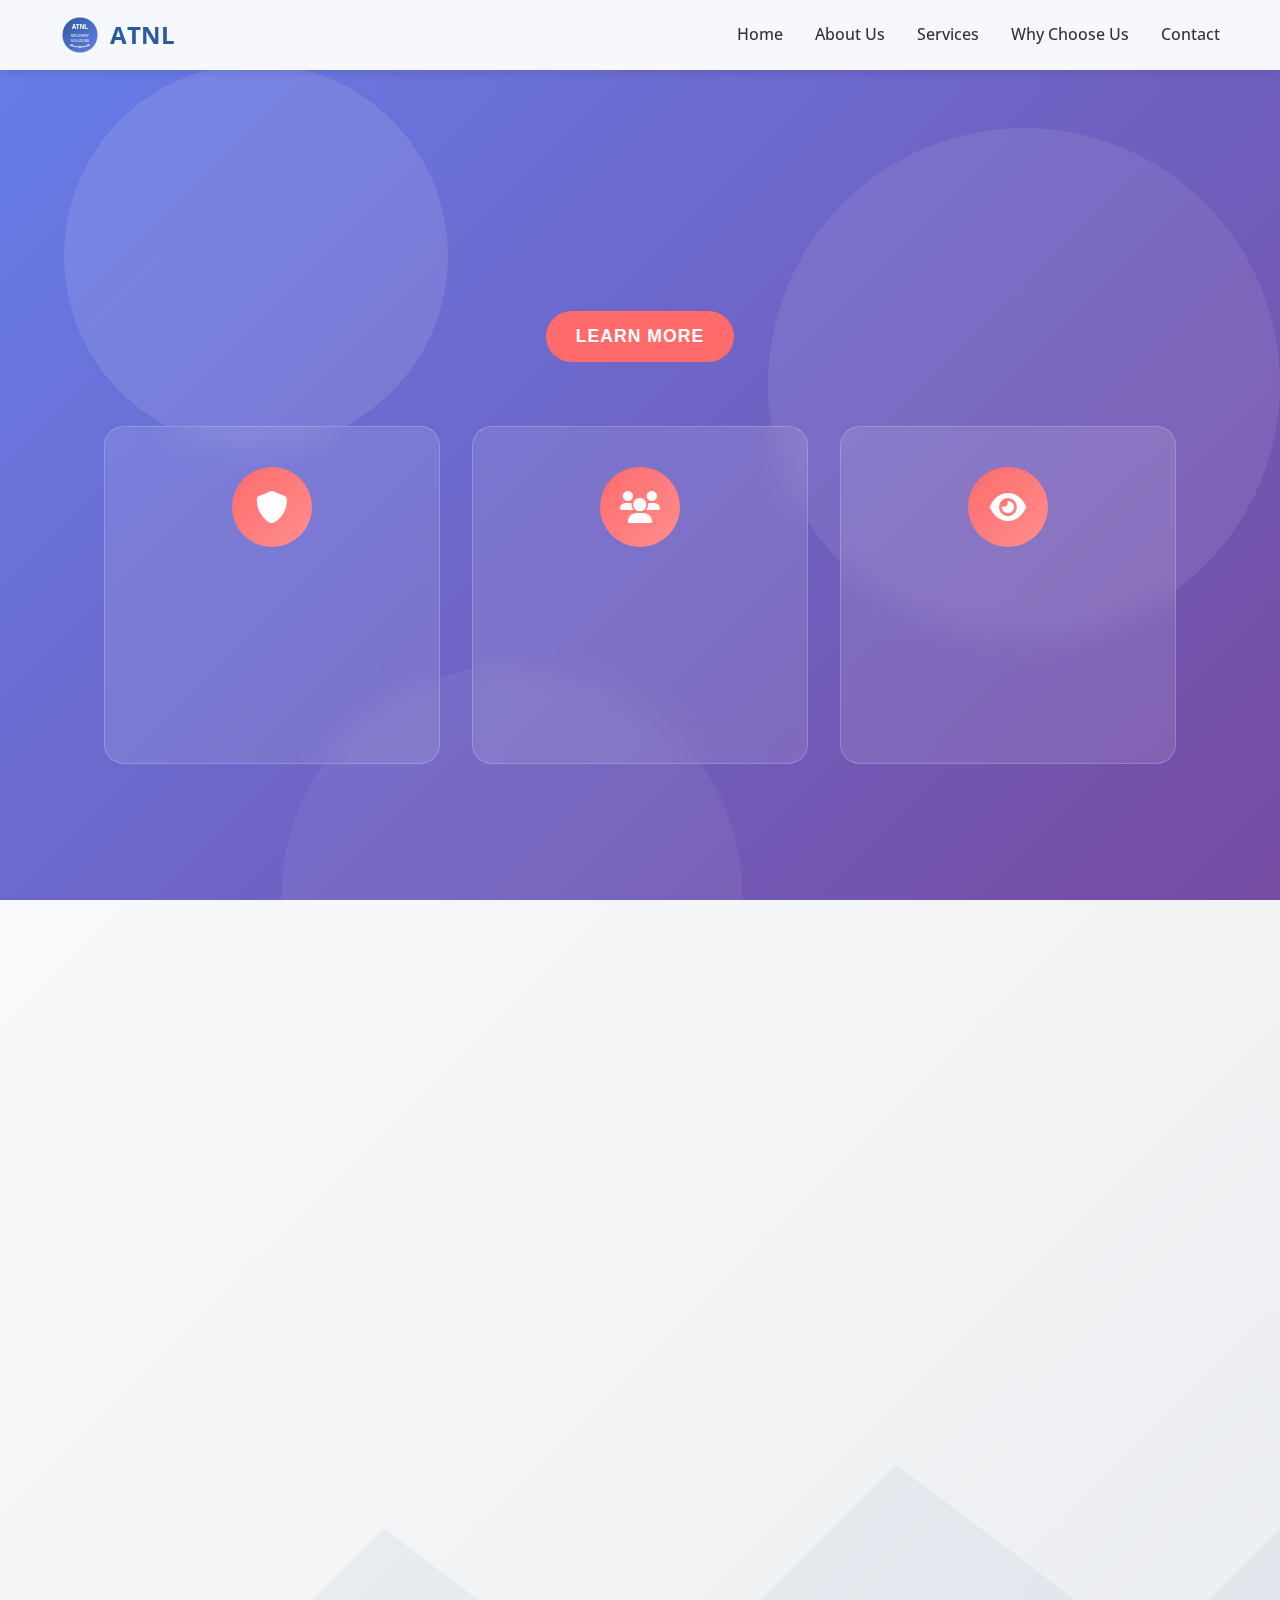
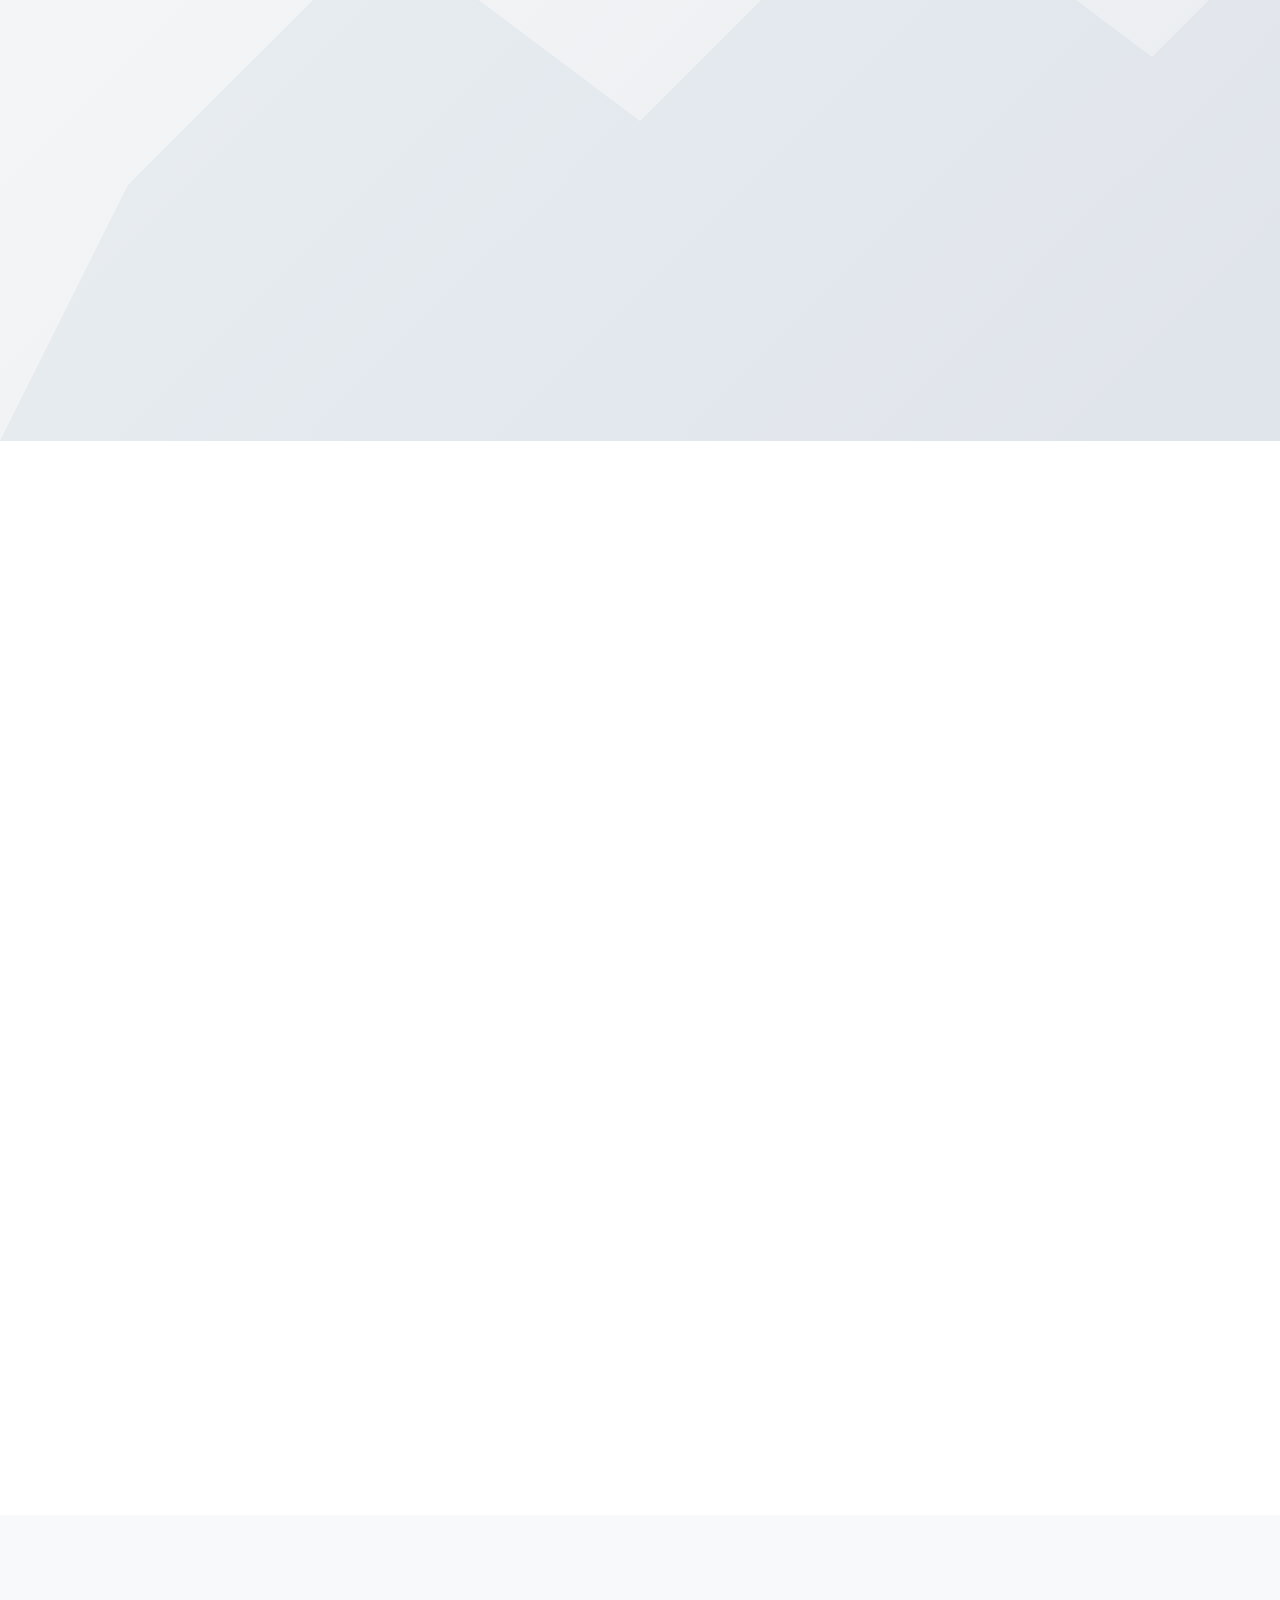
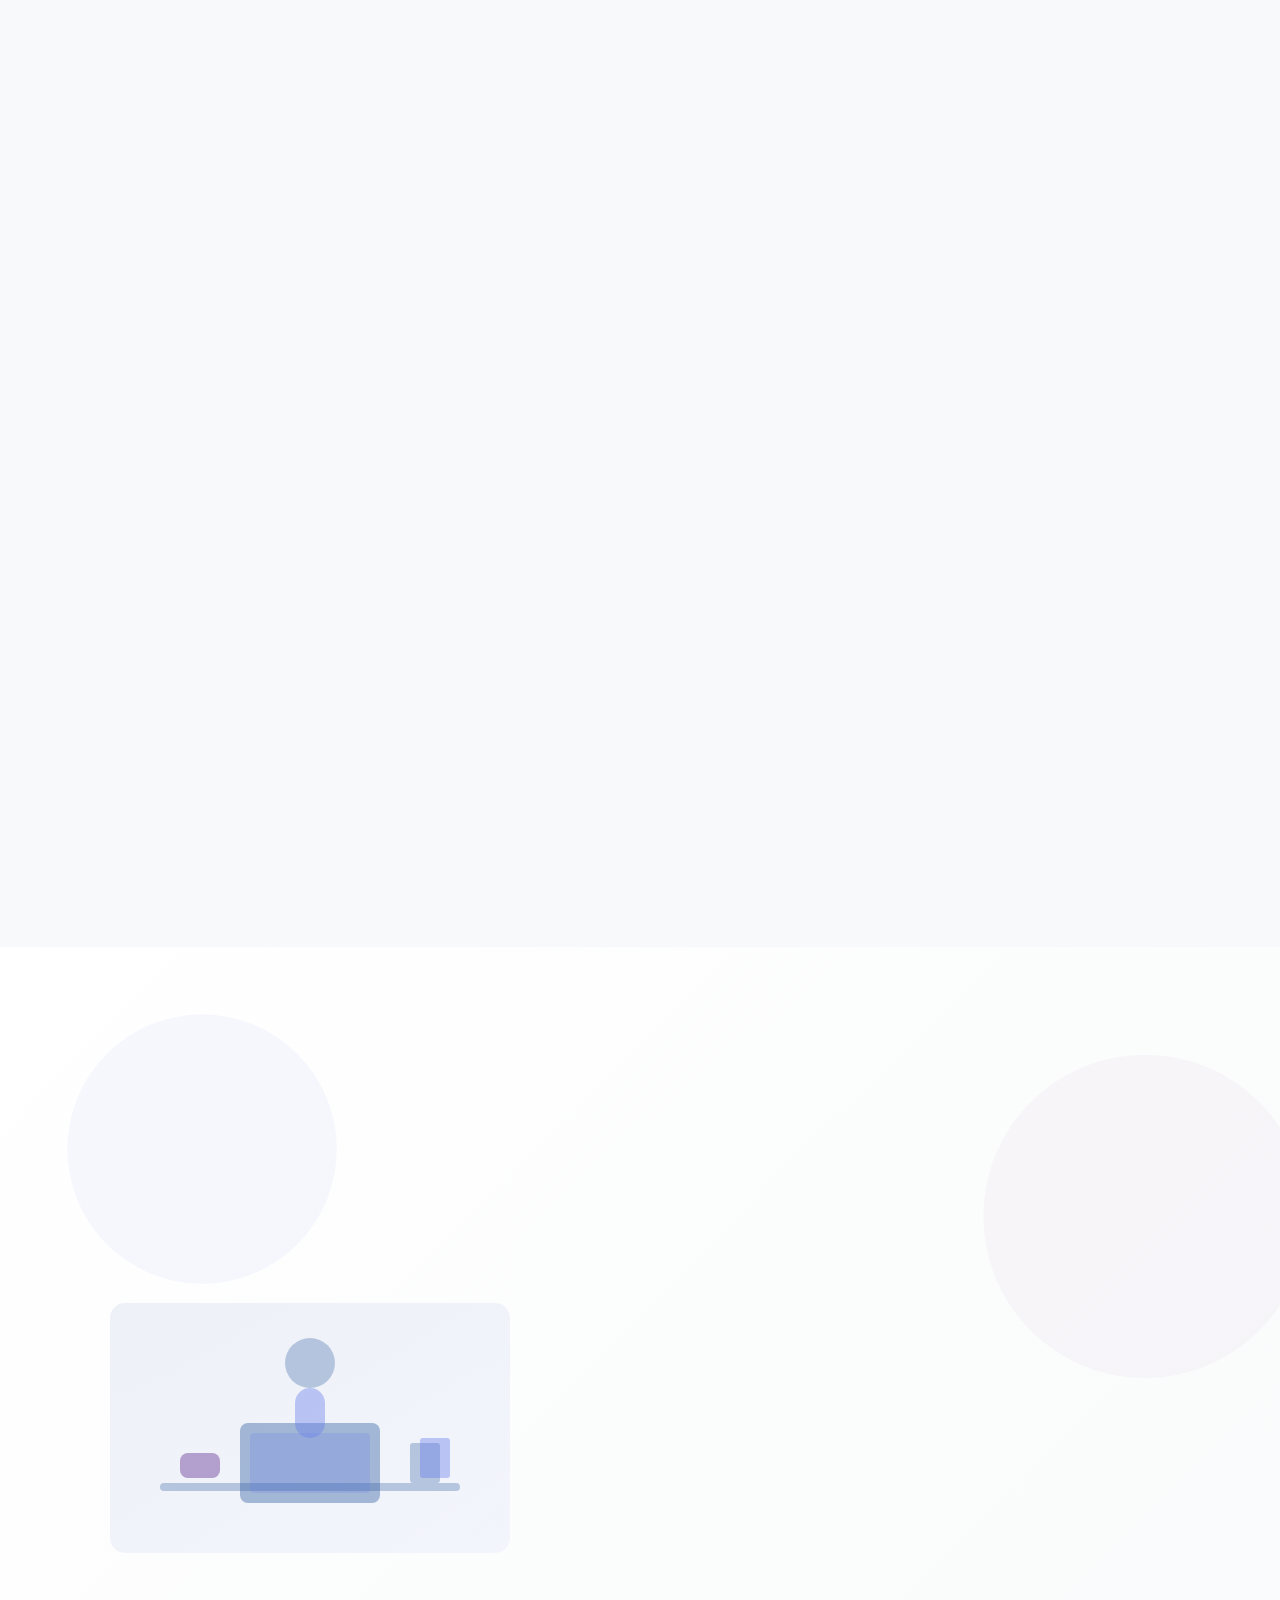
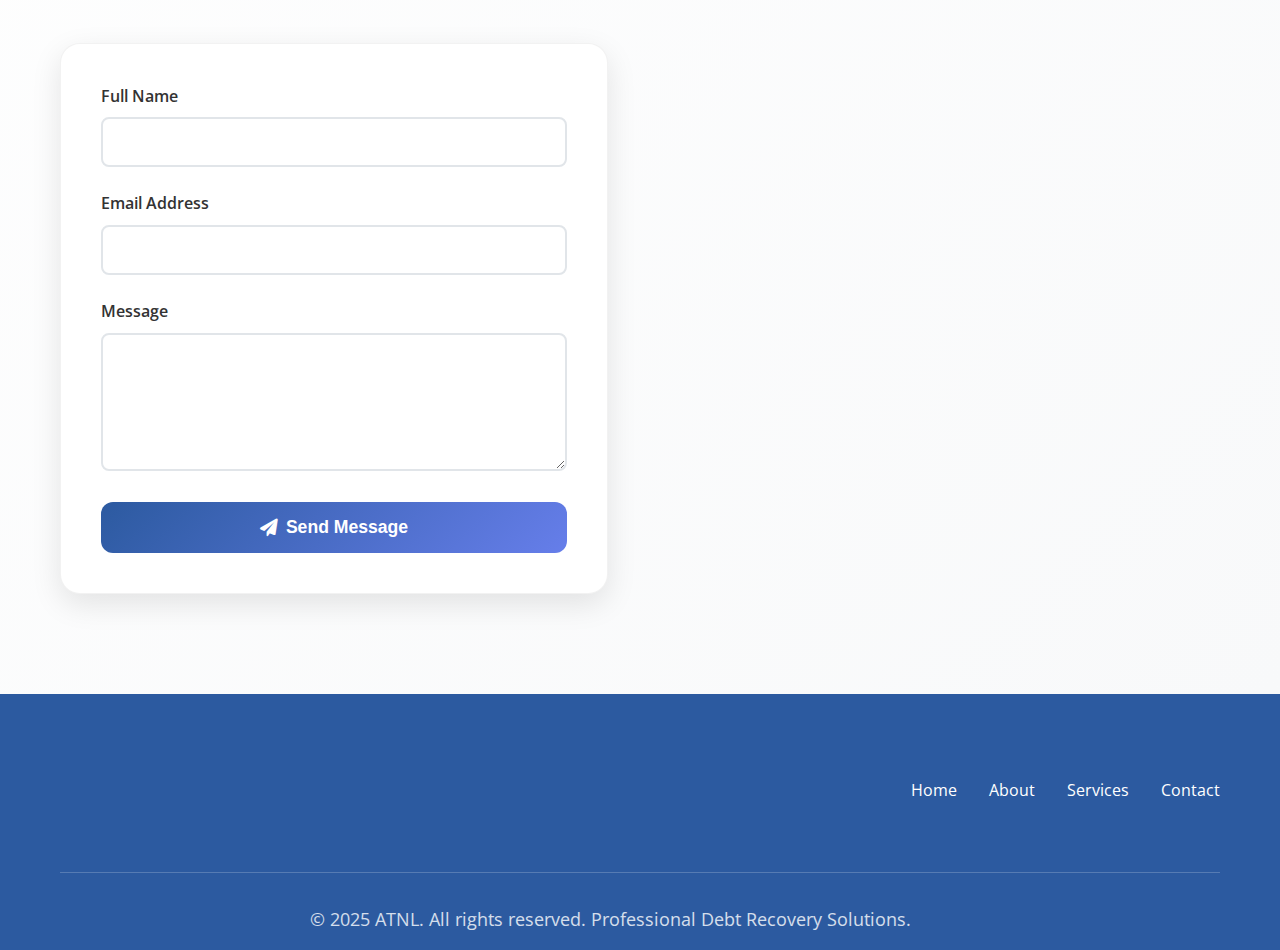
<file: index.html>
<!DOCTYPE html>
<html lang="en">
<head>
    <meta charset="UTF-8">
    <meta name="viewport" content="width=device-width, initial-scale=1.0">
    <title>ATNL - End-to-End Recovery Solutions for Secured & Unsecured Loans</title>
    <meta name="description" content="ATNL provides professional debt recovery and collection operations for secured and unsecured loans with structured recovery solutions.">
    
    <!-- Google Fonts -->
    <link href="https://fonts.googleapis.com/css2?family=Open+Sans:wght@300;400;600;700&display=swap" rel="stylesheet">
    
    <!-- Font Awesome for Icons -->
    <link rel="stylesheet" href="https://cdnjs.cloudflare.com/ajax/libs/font-awesome/6.0.0/css/all.min.css">
    
    <!-- Custom CSS -->
    <link rel="stylesheet" href="style.css">
</head>
<body>
    <!-- Navigation -->
    <nav class="navbar" id="navbar">
        <div class="nav-container">
            <div class="nav-logo">
                <img src="assets/logo.svg" alt="ATNL Logo">
                <span>ATNL</span>
            </div>
            <ul class="nav-menu" id="nav-menu">
                <li class="nav-item">
                    <a href="#home" class="nav-link">Home</a>
                </li>
                <li class="nav-item">
                    <a href="#about" class="nav-link">About Us</a>
                </li>
                <li class="nav-item">
                    <a href="#services" class="nav-link">Services</a>
                </li>
                <li class="nav-item">
                    <a href="#why-choose-us" class="nav-link">Why Choose Us</a>
                </li>
                <li class="nav-item">
                    <a href="#contact" class="nav-link">Contact</a>
                </li>
            </ul>
            <div class="hamburger" id="hamburger">
                <span class="bar"></span>
                <span class="bar"></span>
                <span class="bar"></span>
            </div>
        </div>
    </nav>

    <!-- Home Section -->
    <section id="home" class="hero">
        <div class="hero-container">
            <div class="hero-content">
                <h1 class="hero-title">ATNL Management Consultants Private Limited</h1>
                <p class="hero-subtitle">End-to-End Recovery Solutions for Secured & Unsecured Loans</p>
                <button class="cta-button" onclick="scrollToSection('about')">Learn More</button>
            </div>
            <div class="hero-features">
                <div class="feature-card">
                    <div class="feature-icon">
                        <i class="fas fa-shield-alt"></i>
                    </div>
                    <h3>Structured Recovery</h3>
                    <p>Comprehensive recovery solutions for secured and unsecured loans</p>
                </div>
                <div class="feature-card">
                    <div class="feature-icon">
                        <i class="fas fa-users"></i>
                    </div>
                    <h3>Professional Team</h3>
                    <p>Field officers, tele-callers, and multi-tier staff operations</p>
                </div>
                <div class="feature-card">
                    <div class="feature-icon">
                        <i class="fas fa-eye"></i>
                    </div>
                    <h3>Real-time Monitoring</h3>
                    <p>IDC & CCTV-monitored operations for complete compliance</p>
                </div>
            </div>
        </div>
    </section>

    <!-- About Us Section -->
    <section id="about" class="about">
        <div class="container">
            <div class="section-header">
                <h2>ATNL | Total Debt Recovery Management Services</h2>
                <p>Professional debt recovery solutions with transparent and result-driven approaches</p>
            </div>
            <div class="about-content">
                <div class="about-text">
                    <div class="about-image">
                        <svg viewBox="0 0 400 300" class="about-illustration">
                            <defs>
                                <linearGradient id="aboutGradient" x1="0%" y1="0%" x2="100%" y2="100%">
                                    <stop offset="0%" style="stop-color:#667eea;stop-opacity:1" />
                                    <stop offset="100%" style="stop-color:#764ba2;stop-opacity:1" />
                                </linearGradient>
                            </defs>
                            <!-- Modern geometric illustration -->
                            <rect x="50" y="80" width="300" height="140" rx="20" fill="url(#aboutGradient)" opacity="0.1"/>
                            <circle cx="120" cy="120" r="30" fill="#2c5aa0" opacity="0.3"/>
                            <circle cx="200" cy="160" r="25" fill="#667eea" opacity="0.4"/>
                            <circle cx="280" cy="120" r="35" fill="#764ba2" opacity="0.3"/>
                            <path d="M80 180 Q200 140 320 180" stroke="#2c5aa0" stroke-width="3" fill="none" opacity="0.6"/>
                        </svg>
                    </div>
                    <h3>Our Expertise</h3>
                    <p>ATNL specializes in comprehensive debt recovery and collection operations, providing end-to-end solutions for financial institutions. Our structured approach ensures maximum recovery rates while maintaining the highest standards of professionalism and compliance.</p>
                    
                    <h4>Loan Types We Handle:</h4>
                    <ul class="loan-types">
                        <li><i class="fas fa-credit-card"></i> Credit Card Debts</li>
                        <li><i class="fas fa-user"></i> Personal Loans</li>
                        <li><i class="fas fa-home"></i> Home Loans</li>
                        <li><i class="fas fa-car"></i> Vehicle Loans</li>
                    </ul>
                </div>
                <div class="about-stats">
                    <div class="stat-item">
                        <div class="stat-icon">
                            <i class="fas fa-check-circle"></i>
                        </div>
                        <h3>100%</h3>
                        <p>Compliance Rate</p>
                    </div>
                    <div class="stat-item">
                        <div class="stat-icon">
                            <i class="fas fa-clock"></i>
                        </div>
                        <h3>24/7</h3>
                        <p>Monitoring</p>
                    </div>
                    <div class="stat-item">
                        <div class="stat-icon">
                            <i class="fas fa-layer-group"></i>
                        </div>
                        <h3>Multi-Tier</h3>
                        <p>Operations</p>
                    </div>
                </div>
            </div>
        </div>
    </section>

    <!-- Services Section -->
    <section id="services" class="services">
        <div class="container">
            <div class="section-header">
                <h2>Our Services</h2>
                <p>Comprehensive recovery solutions tailored to different loan types and risk profiles</p>
            </div>
            <div class="services-grid">
                <div class="service-category">
                    <div class="service-header">
                        <i class="fas fa-lock"></i>
                        <h3>Secured Loans</h3>
                    </div>
                    <div class="service-content">
                        <div class="service-item">
                            <h4>Home Loans</h4>
                            <p>Specialized recovery strategies for mortgage and home loan defaults with legal compliance and customer-centric approaches.</p>
                            <ul>
                                <li>Property assessment and valuation</li>
                                <li>Legal documentation support</li>
                                <li>Settlement negotiations</li>
                            </ul>
                        </div>
                        <div class="service-item">
                            <h4>Vehicle Loans</h4>
                            <p>Efficient vehicle recovery and repossession services with transparent processes and proper documentation.</p>
                            <ul>
                                <li>Vehicle tracking and recovery</li>
                                <li>Asset valuation services</li>
                                <li>Auction management</li>
                            </ul>
                        </div>
                    </div>
                </div>

                <div class="service-category">
                    <div class="service-header">
                        <i class="fas fa-unlock"></i>
                        <h3>Unsecured Loans</h3>
                    </div>
                    <div class="service-content">
                        <div class="service-item">
                            <h4>Credit Cards</h4>
                            <p>Professional credit card debt recovery with structured payment plans and customer rehabilitation programs.</p>
                            <ul>
                                <li>Payment plan restructuring</li>
                                <li>Credit counseling support</li>
                                <li>Legal notice management</li>
                            </ul>
                        </div>
                        <div class="service-item">
                            <h4>Personal Loans</h4>
                            <p>Tailored recovery approaches for personal loan defaults with emphasis on mutual benefit and sustainable solutions.</p>
                            <ul>
                                <li>Financial assessment</li>
                                <li>Customized repayment options</li>
                                <li>Skip tracing services</li>
                            </ul>
                        </div>
                    </div>
                </div>
            </div>
        </div>
    </section>

    <!-- Why Choose Us Section -->
    <section id="why-choose-us" class="why-choose-us">
        <div class="container">
            <div class="section-header">
                <h2>Why Choose ATNL</h2>
                <p>Your trusted partner in professional debt recovery operations</p>
            </div>
            <div class="benefits-grid">
                <div class="benefit-item">
                    <i class="fas fa-sitemap"></i>
                    <h3>Structured Team</h3>
                    <p>Well-organized team structure with clear accountability and defined roles for maximum efficiency and professional service delivery.</p>
                </div>
                <div class="benefit-item">
                    <i class="fas fa-handshake"></i>
                    <h3>Trusted by Financial Institutions</h3>
                    <p>Proven track record with major financial institutions, banks, and NBFCs across various loan categories and risk profiles.</p>
                </div>
                <div class="benefit-item">
                    <i class="fas fa-chart-line"></i>
                    <h3>Transparent Recovery Model</h3>
                    <p>Result-driven approach with complete transparency in operations, reporting, and recovery metrics for measurable outcomes.</p>
                </div>
                <div class="benefit-item">
                    <i class="fas fa-gavel"></i>
                    <h3>Legal Compliance</h3>
                    <p>Strict adherence to all regulatory requirements and industry best practices ensuring ethical and legal recovery processes.</p>
                </div>
                <div class="benefit-item">
                    <i class="fas fa-clock"></i>
                    <h3>24/7 Operations</h3>
                    <p>Round-the-clock monitoring and operations with real-time reporting and immediate response to critical situations.</p>
                </div>
                <div class="benefit-item">
                    <i class="fas fa-target"></i>
                    <h3>Custom Strategies</h3>
                    <p>Tailored recovery strategies based on loan type, risk assessment, and individual debtor profiles for optimal results.</p>
                </div>
            </div>
        </div>
    </section>

    <!-- Contact Section -->
    <section id="contact" class="contact">
        <div class="container">
            <div class="section-header">
                <h2>Contact Us</h2>
                <p>Get in touch with our professional team for your debt recovery needs</p>
            </div>
            <div class="contact-content">
                <div class="contact-form-container">
                    <div class="contact-image">
                        <svg viewBox="0 0 500 400" class="contact-illustration">
                            <defs>
                                <linearGradient id="contactGradient" x1="0%" y1="0%" x2="100%" y2="100%">
                                    <stop offset="0%" style="stop-color:#2c5aa0;stop-opacity:0.8" />
                                    <stop offset="100%" style="stop-color:#667eea;stop-opacity:0.6" />
                                </linearGradient>
                            </defs>
                            <!-- Professional office illustration -->
                            <rect x="50" y="100" width="400" height="250" rx="15" fill="url(#contactGradient)" opacity="0.1"/>
                            <!-- Desk -->
                            <rect x="100" y="280" width="300" height="8" rx="4" fill="#2c5aa0" opacity="0.3"/>
                            <!-- Computer monitor -->
                            <rect x="180" y="220" width="140" height="80" rx="8" fill="#2c5aa0" opacity="0.4"/>
                            <rect x="190" y="230" width="120" height="60" rx="4" fill="#667eea" opacity="0.2"/>
                            <!-- Phone -->
                            <rect x="120" y="250" width="40" height="25" rx="8" fill="#764ba2" opacity="0.5"/>
                            <!-- Documents -->
                            <rect x="350" y="240" width="30" height="40" rx="3" fill="#2c5aa0" opacity="0.3"/>
                            <rect x="360" y="235" width="30" height="40" rx="3" fill="#667eea" opacity="0.4"/>
                            <!-- Professional figures -->
                            <circle cx="250" cy="160" r="25" fill="#2c5aa0" opacity="0.3"/>
                            <rect x="235" y="185" width="30" height="50" rx="15" fill="#667eea" opacity="0.4"/>
                        </svg>
                    </div>
                    <form class="contact-form" id="contactForm" action="https://formspree.io/f/mpwljqnn" method="POST">
                        <div class="form-group">
                            <label for="name">Full Name</label>
                            <input type="text" id="name" name="name" required>
                            <span class="error-message" id="nameError"></span>
                        </div>
                        <div class="form-group">
                            <label for="email">Email Address</label>
                            <input type="email" id="email" name="email" required>
                            <span class="error-message" id="emailError"></span>
                        </div>
                        <div class="form-group">
                            <label for="message">Message</label>
                            <textarea id="message" name="message" rows="5" required></textarea>
                            <span class="error-message" id="messageError"></span>
                        </div>
                        <!-- Hidden field to specify subject -->
                        <input type="hidden" name="_subject" value="New Contact Form Submission - ATNL Website">
                        <!-- Hidden field for custom redirect -->
                        <input type="hidden" name="_next" value="https://atnl0505.github.io/atnl/index.html#contact?success=true">
                        <!-- Honeypot field for spam protection -->
                        <input type="text" name="_gotcha" style="display:none">
                        <button type="submit" class="submit-button">
                            <i class="fas fa-paper-plane"></i>
                            Send Message
                        </button>
                    </form>
                </div>
                <div class="contact-info">
                    <div class="contact-header">
                        <svg viewBox="0 0 300 200" class="contact-header-icon">
                            <defs>
                                <linearGradient id="headerGradient" x1="0%" y1="0%" x2="100%" y2="100%">
                                    <stop offset="0%" style="stop-color:#2c5aa0;stop-opacity:1" />
                                    <stop offset="100%" style="stop-color:#667eea;stop-opacity:1" />
                                </linearGradient>
                            </defs>
                            <circle cx="150" cy="100" r="80" fill="url(#headerGradient)" opacity="0.1"/>
                            <path d="M100 80 L150 100 L200 80 L200 120 L150 140 L100 120 Z" fill="#2c5aa0" opacity="0.6"/>
                            <circle cx="150" cy="100" r="15" fill="#fff"/>
                        </svg>
                    </div>
                    <h3>Professional Debt Recovery Services</h3>
                    <p>We're here to provide you with comprehensive debt recovery solutions. Reach out to discuss your specific requirements and learn how we can help optimize your recovery operations.</p>
                    <div class="contact-details">
                        <div class="contact-item">
                            <div class="contact-item-icon">
                                <i class="fas fa-envelope"></i>
                            </div>
                            <div class="contact-item-content">
                                <h4>Email Support</h4>
                                <span>support@atnl.com</span>
                            </div>
                        </div>
                        <div class="contact-item">
                            <div class="contact-item-icon">
                                <i class="fas fa-phone"></i>
                            </div>
                            <div class="contact-item-content">
                                <h4>24/7 Professional Helpline</h4>
                                <span>Available Round the Clock</span>
                            </div>
                        </div>
                        <div class="contact-item">
                            <div class="contact-item-icon">
                                <i class="fas fa-map-marker-alt"></i>
                            </div>
                            <div class="contact-item-content">
                                <h4>Pan-India Operations</h4>
                                <span>Nationwide Service Coverage</span>
                            </div>
                        </div>
                    </div>
                </div>
            </div>
        </div>
    </section>

    <!-- Footer -->
    <footer class="footer">
        <div class="container">
            <div class="footer-content">
                <div class="footer-text">
                    <h3>Thank You</h3>
                    <p>ATNL – Trusted Partner in Debt Recovery Operations</p>
                </div>
                <div class="footer-links">
                    <a href="#home">Home</a>
                    <a href="#about">About</a>
                    <a href="#services">Services</a>
                    <a href="#contact">Contact</a>
                </div>
            </div>
            <div class="footer-bottom">
                <p>&copy; 2025 ATNL. All rights reserved. Professional Debt Recovery Solutions.</p>
            </div>
        </div>
    </footer>

    <!-- JavaScript -->
    <script src="scripts.js"></script>
</body>
</html>
</file>
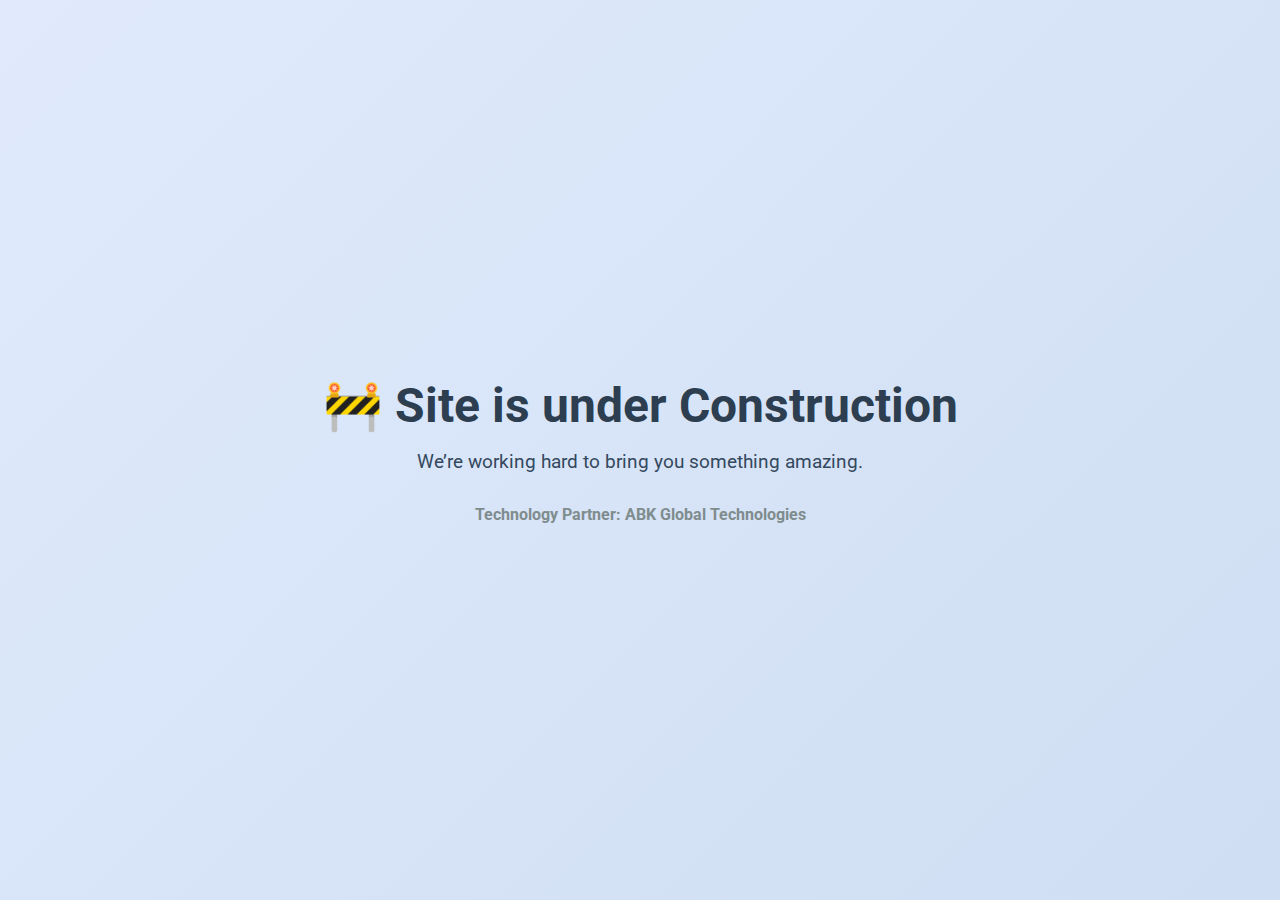
<file: index.html.html>
<!DOCTYPE html>
<html lang="en">
<head>
  <meta charset="UTF-8" />
  <meta name="viewport" content="width=device-width, initial-scale=1.0" />
  <title>Site Under Construction</title>
  <link href="https://fonts.googleapis.com/css2?family=Roboto:wght@400;700&display=swap" rel="stylesheet" />
  <style>
    * {
      margin: 0;
      padding: 0;
      box-sizing: border-box;
    }

    body {
      font-family: 'Roboto', sans-serif;
      height: 100vh;
      background: linear-gradient(135deg, #e0eafc, #cfdef3);
      display: flex;
      align-items: center;
      justify-content: center;
      flex-direction: column;
      text-align: center;
      color: #2c3e50;
    }

    h1 {
      font-size: 3rem;
      margin-bottom: 1rem;
    }

    p {
      font-size: 1.2rem;
      color: #34495e;
    }

    .partner {
      margin-top: 2rem;
      font-weight: bold;
      font-size: 1rem;
      color: #7f8c8d;
    }

    @media (max-width: 600px) {
      h1 {
        font-size: 2rem;
      }

      p, .partner {
        font-size: 1rem;
      }
    }
  </style>
</head>
<body>
  <h1>🚧 Site is under Construction</h1>
  <p>We’re working hard to bring you something amazing.</p>
  <div class="partner">Technology Partner: ABK Global Technologies</div>
</body>
</html>
</file>
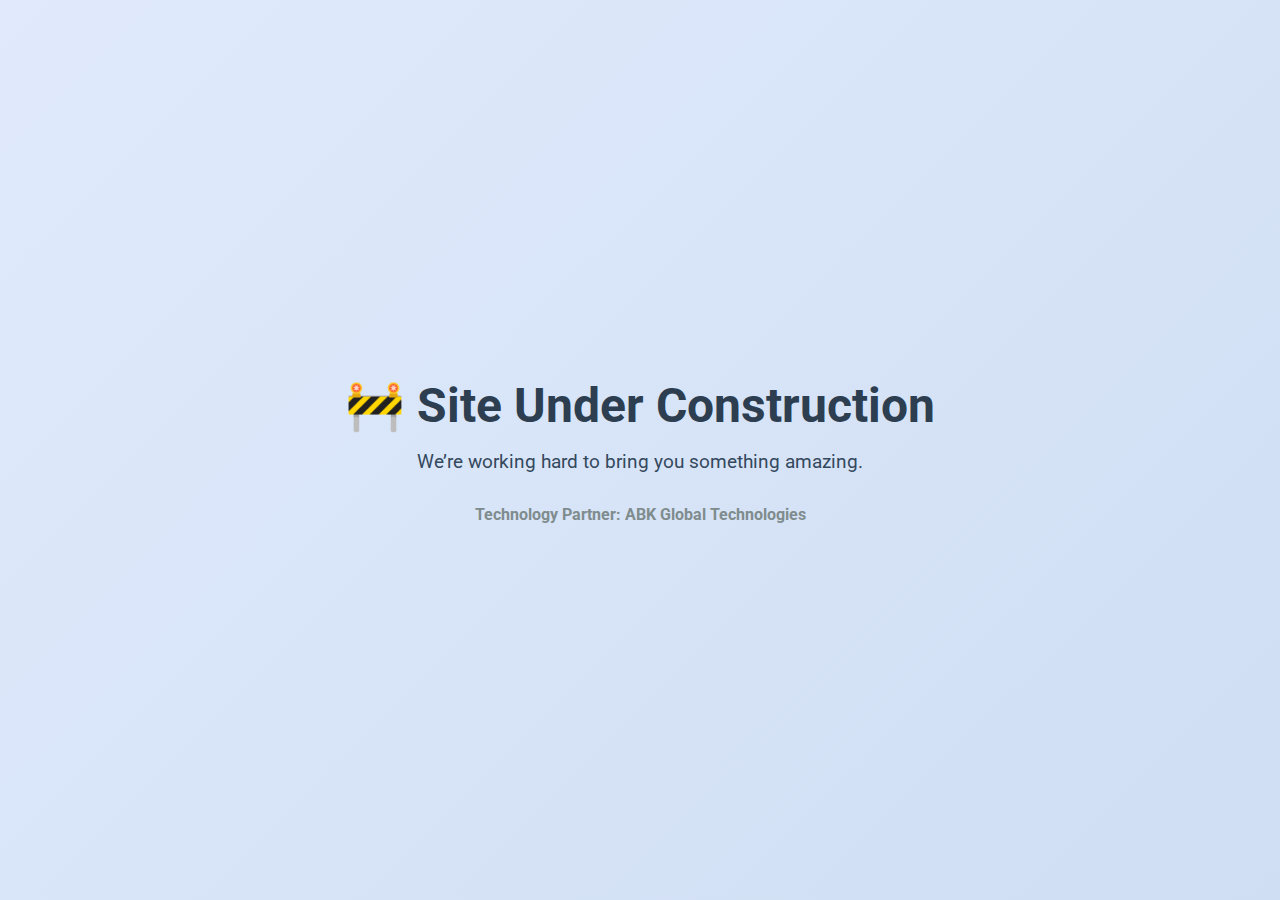
<file: main.html>
<!DOCTYPE html>
<html lang="en">
<head>
  <meta charset="UTF-8" />
  <meta name="viewport" content="width=device-width, initial-scale=1.0" />
  <title>Site Under Construction</title>
  <link href="https://fonts.googleapis.com/css2?family=Roboto:wght@400;700&display=swap" rel="stylesheet" />
  <style>
    * {
      margin: 0;
      padding: 0;
      box-sizing: border-box;
    }

    body {
      font-family: 'Roboto', sans-serif;
      height: 100vh;
      background: linear-gradient(135deg, #e0eafc, #cfdef3);
      display: flex;
      align-items: center;
      justify-content: center;
      flex-direction: column;
      text-align: center;
      color: #2c3e50;
    }

    h1 {
      font-size: 3rem;
      margin-bottom: 1rem;
    }

    p {
      font-size: 1.2rem;
      color: #34495e;
    }

    .partner {
      margin-top: 2rem;
      font-weight: bold;
      font-size: 1rem;
      color: #7f8c8d;
    }

    @media (max-width: 600px) {
      h1 {
        font-size: 2rem;
      }

      p, .partner {
        font-size: 1rem;
      }
    }
  </style>
</head>
<body>
  <h1>🚧 Site Under Construction</h1>
  <p>We’re working hard to bring you something amazing.</p>
  <div class="partner">Technology Partner: ABK Global Technologies</div>
</body>
</html>
</file>
<file: style.css>
/* Reset and Base Styles */
* {
    margin: 0;
    padding: 0;
    box-sizing: border-box;
}

html {
    scroll-behavior: smooth;
}

body {
    font-family: 'Open Sans', sans-serif;
    line-height: 1.6;
    color: #333;
    background-color: #ffffff;
}

.container {
    max-width: 1200px;
    margin: 0 auto;
    padding: 0 20px;
}

/* Typography */
h1, h2, h3, h4, h5, h6 {
    font-weight: 600;
    margin-bottom: 1rem;
}

h1 {
    font-size: 2.5rem;
    line-height: 1.2;
}

h2 {
    font-size: 2.2rem;
    line-height: 1.3;
}

h3 {
    font-size: 1.8rem;
}

h4 {
    font-size: 1.4rem;
}

p {
    margin-bottom: 1rem;
    font-size: 1.1rem;
}

/* Navigation */
.navbar {
    position: fixed;
    top: 0;
    width: 100%;
    background: rgba(255, 255, 255, 0.95);
    backdrop-filter: blur(10px);
    z-index: 1000;
    transition: all 0.3s ease;
    box-shadow: 0 2px 10px rgba(0, 0, 0, 0.1);
}

.navbar.scrolled {
    background: rgba(255, 255, 255, 0.98);
    box-shadow: 0 2px 20px rgba(0, 0, 0, 0.15);
}

.nav-container {
    max-width: 1200px;
    margin: 0 auto;
    padding: 0 20px;
    display: flex;
    justify-content: space-between;
    align-items: center;
    height: 70px;
}

.nav-logo {
    display: flex;
    align-items: center;
    font-size: 1.5rem;
    font-weight: 700;
    color: #2c5aa0;
}

.nav-logo img {
    width: 40px;
    height: 40px;
    margin-right: 10px;
}

.nav-menu {
    display: flex;
    list-style: none;
    gap: 2rem;
}

.nav-link {
    text-decoration: none;
    color: #333;
    font-weight: 500;
    position: relative;
    transition: color 0.3s ease;
}

.nav-link:hover {
    color: #2c5aa0;
}

.nav-link::after {
    content: '';
    position: absolute;
    width: 0;
    height: 2px;
    bottom: -5px;
    left: 0;
    background-color: #2c5aa0;
    transition: width 0.3s ease;
}

.nav-link:hover::after,
.nav-link.active::after {
    width: 100%;
}

.hamburger {
    display: none;
    flex-direction: column;
    cursor: pointer;
}

.bar {
    width: 25px;
    height: 3px;
    background-color: #333;
    margin: 3px 0;
    transition: 0.3s;
}

/* Hero Section */
.hero {
    background: linear-gradient(135deg, #667eea 0%, #764ba2 100%);
    position: relative;
    color: white;
    padding: 120px 0 80px;
    min-height: 100vh;
    display: flex;
    align-items: center;
    overflow: hidden;
}

.hero::before {
    content: '';
    position: absolute;
    top: 0;
    left: 0;
    right: 0;
    bottom: 0;
    background: url('data:image/svg+xml,<svg xmlns="http://www.w3.org/2000/svg" viewBox="0 0 1000 1000"><circle cx="200" cy="200" r="150" fill="rgba(255,255,255,0.1)"/><circle cx="800" cy="300" r="200" fill="rgba(255,255,255,0.08)"/><circle cx="400" cy="700" r="180" fill="rgba(255,255,255,0.06)"/></svg>') no-repeat;
    background-size: cover;
    z-index: 0;
}

.hero-container {
    position: relative;
    z-index: 1;
    max-width: 1200px;
    margin: 0 auto;
    padding: 0 20px;
}

.hero-content {
    text-align: center;
    margin-bottom: 4rem;
}

.hero-title {
    font-size: 2.8rem;
    margin-bottom: 1rem;
    font-weight: 700;
}

.hero-subtitle {
    font-size: 1.3rem;
    margin-bottom: 2rem;
    opacity: 0.9;
}

.cta-button {
    background: #ff6b6b;
    color: white;
    padding: 15px 30px;
    border: none;
    border-radius: 50px;
    font-size: 1.1rem;
    font-weight: 600;
    cursor: pointer;
    transition: all 0.3s ease;
    text-transform: uppercase;
    letter-spacing: 1px;
}

.cta-button:hover {
    background: #ff5252;
    transform: translateY(-2px);
    box-shadow: 0 10px 20px rgba(255, 107, 107, 0.3);
}

.hero-features {
    display: grid;
    grid-template-columns: repeat(auto-fit, minmax(300px, 1fr));
    gap: 2rem;
    margin-top: 4rem;
}

.feature-card {
    background: rgba(255, 255, 255, 0.1);
    backdrop-filter: blur(15px);
    padding: 2.5rem;
    border-radius: 20px;
    text-align: center;
    transition: all 0.4s cubic-bezier(0.4, 0, 0.2, 1);
    border: 1px solid rgba(255, 255, 255, 0.2);
    position: relative;
    overflow: hidden;
}

.feature-card::before {
    content: '';
    position: absolute;
    top: 0;
    left: -100%;
    width: 100%;
    height: 100%;
    background: linear-gradient(90deg, transparent, rgba(255, 255, 255, 0.1), transparent);
    transition: left 0.5s;
}

.feature-card:hover::before {
    left: 100%;
}

.feature-card:hover {
    transform: translateY(-8px) scale(1.02);
    box-shadow: 0 20px 40px rgba(0, 0, 0, 0.2);
}

.feature-icon {
    width: 80px;
    height: 80px;
    background: linear-gradient(135deg, #ff6b6b, #ff8e8e);
    border-radius: 50%;
    display: flex;
    align-items: center;
    justify-content: center;
    margin: 0 auto 1.5rem;
    transition: all 0.3s ease;
}

.feature-card:hover .feature-icon {
    transform: scale(1.1) rotate(5deg);
}

.feature-icon i {
    font-size: 2rem;
    color: white;
}

.feature-card h3 {
    margin-bottom: 1rem;
    font-size: 1.4rem;
    font-weight: 600;
}

/* Section Styles */
.section-header {
    text-align: center;
    margin-bottom: 4rem;
}

.section-header h2 {
    color: #2c5aa0;
    margin-bottom: 1rem;
}

.section-header p {
    font-size: 1.2rem;
    color: #666;
}

/* About Section */
.about {
    padding: 100px 0;
    background: linear-gradient(135deg, #f8f9fa 0%, #e9ecef 100%);
    position: relative;
}

.about::before {
    content: '';
    position: absolute;
    top: 0;
    left: 0;
    right: 0;
    bottom: 0;
    background: url('data:image/svg+xml,<svg xmlns="http://www.w3.org/2000/svg" viewBox="0 0 1000 1000"><polygon points="100,800 300,600 500,750 700,550 900,700 1000,600 1000,1000 0,1000" fill="rgba(44,90,160,0.05)"/></svg>') no-repeat bottom;
    background-size: cover;
    z-index: 0;
}

.about .container {
    position: relative;
    z-index: 1;
}

.about-content {
    display: grid;
    grid-template-columns: 2fr 1fr;
    gap: 4rem;
    align-items: start;
}

.about-text h3 {
    color: #2c5aa0;
    margin-bottom: 1rem;
}

.about-text h4 {
    margin-top: 2rem;
    margin-bottom: 1rem;
    color: #333;
}

.loan-types {
    list-style: none;
    padding: 0;
}

.loan-types li {
    padding: 0.5rem 0;
    display: flex;
    align-items: center;
}

.loan-types i {
    color: #2c5aa0;
    margin-right: 1rem;
    width: 20px;
}

.about-stats {
    display: flex;
    flex-direction: column;
    gap: 2rem;
}

.about-image {
    margin-bottom: 2rem;
}

.about-illustration {
    width: 100%;
    max-width: 400px;
    height: auto;
}

.stat-item {
    background: white;
    padding: 2rem;
    border-radius: 15px;
    text-align: center;
    box-shadow: 0 10px 30px rgba(0, 0, 0, 0.1);
    transition: all 0.3s ease;
    position: relative;
    overflow: hidden;
}

.stat-item::before {
    content: '';
    position: absolute;
    top: 0;
    left: 0;
    right: 0;
    height: 4px;
    background: linear-gradient(90deg, #2c5aa0, #667eea);
}

.stat-item:hover {
    transform: translateY(-5px);
    box-shadow: 0 20px 40px rgba(0, 0, 0, 0.15);
}

.stat-icon {
    width: 60px;
    height: 60px;
    background: linear-gradient(135deg, #2c5aa0, #667eea);
    border-radius: 50%;
    display: flex;
    align-items: center;
    justify-content: center;
    margin: 0 auto 1rem;
}

.stat-icon i {
    font-size: 1.5rem;
    color: white;
}

.stat-item h3 {
    font-size: 2.5rem;
    color: #2c5aa0;
    margin-bottom: 0.5rem;
}

.stat-item p {
    color: #666;
    margin: 0;
    font-weight: 500;
}

/* Services Section */
.services {
    padding: 80px 0;
    background: white;
}

.services-grid {
    display: grid;
    grid-template-columns: repeat(auto-fit, minmax(500px, 1fr));
    gap: 3rem;
}

.service-category {
    background: #f8f9fa;
    border-radius: 15px;
    overflow: hidden;
    box-shadow: 0 10px 30px rgba(0, 0, 0, 0.1);
    transition: transform 0.3s ease;
}

.service-category:hover {
    transform: translateY(-5px);
}

.service-header {
    background: #2c5aa0;
    color: white;
    padding: 2rem;
    text-align: center;
}

.service-header i {
    font-size: 3rem;
    margin-bottom: 1rem;
}

.service-header h3 {
    margin: 0;
    font-size: 1.8rem;
}

.service-content {
    padding: 2rem;
}

.service-item {
    margin-bottom: 2rem;
}

.service-item:last-child {
    margin-bottom: 0;
}

.service-item h4 {
    color: #2c5aa0;
    margin-bottom: 1rem;
}

.service-item ul {
    list-style: none;
    padding: 0;
    margin-top: 1rem;
}

.service-item li {
    padding: 0.3rem 0;
    position: relative;
    padding-left: 1.5rem;
}

.service-item li::before {
    content: '✓';
    position: absolute;
    left: 0;
    color: #28a745;
    font-weight: bold;
}

/* Why Choose Us Section */
.why-choose-us {
    padding: 80px 0;
    background: #f8f9fa;
}

.benefits-grid {
    display: grid;
    grid-template-columns: repeat(auto-fit, minmax(350px, 1fr));
    gap: 2rem;
}

.benefit-item {
    background: white;
    padding: 2rem;
    border-radius: 15px;
    text-align: center;
    box-shadow: 0 5px 15px rgba(0, 0, 0, 0.1);
    transition: transform 0.3s ease;
}

.benefit-item:hover {
    transform: translateY(-5px);
}

.benefit-item i {
    font-size: 3rem;
    color: #2c5aa0;
    margin-bottom: 1rem;
}

.benefit-item h3 {
    color: #2c5aa0;
    margin-bottom: 1rem;
}

/* Contact Section */
.contact {
    padding: 100px 0;
    background: linear-gradient(135deg, #ffffff 0%, #f8f9fa 100%);
    position: relative;
}

.contact::before {
    content: '';
    position: absolute;
    top: 0;
    left: 0;
    right: 0;
    bottom: 0;
    background: url('data:image/svg+xml,<svg xmlns="http://www.w3.org/2000/svg" viewBox="0 0 1000 1000"><circle cx="150" cy="150" r="100" fill="rgba(102,126,234,0.05)"/><circle cx="850" cy="200" r="120" fill="rgba(118,75,162,0.04)"/><circle cx="200" cy="800" r="80" fill="rgba(44,90,160,0.06)"/></svg>') no-repeat;
    background-size: cover;
    z-index: 0;
}

.contact .container {
    position: relative;
    z-index: 1;
}

.contact-content {
    display: grid;
    grid-template-columns: 1fr 1fr;
    gap: 4rem;
    align-items: start;
}

.contact-image {
    margin-bottom: 2rem;
}

.contact-illustration {
    width: 100%;
    max-width: 500px;
    height: auto;
}

.contact-form {
    background: white;
    padding: 2.5rem;
    border-radius: 20px;
    box-shadow: 0 10px 30px rgba(0, 0, 0, 0.1);
    border: 1px solid rgba(0, 0, 0, 0.05);
}

.form-group {
    margin-bottom: 1.5rem;
}

.form-group label {
    display: block;
    margin-bottom: 0.5rem;
    font-weight: 600;
    color: #333;
}

.form-group input,
.form-group textarea {
    width: 100%;
    padding: 12px 15px;
    border: 2px solid #e1e5e9;
    border-radius: 8px;
    font-size: 1rem;
    transition: border-color 0.3s ease;
    font-family: 'Open Sans', sans-serif;
}

.form-group input:focus,
.form-group textarea:focus {
    outline: none;
    border-color: #2c5aa0;
}

.form-group textarea {
    resize: vertical;
    min-height: 120px;
}

.error-message {
    color: #dc3545;
    font-size: 0.9rem;
    margin-top: 0.25rem;
    display: block;
}

.submit-button {
    background: linear-gradient(135deg, #2c5aa0, #667eea);
    color: white;
    padding: 15px 30px;
    border: none;
    border-radius: 12px;
    font-size: 1.1rem;
    font-weight: 600;
    cursor: pointer;
    transition: all 0.3s ease;
    width: 100%;
    display: flex;
    align-items: center;
    justify-content: center;
    gap: 0.5rem;
    position: relative;
    overflow: hidden;
}

.submit-button::before {
    content: '';
    position: absolute;
    top: 0;
    left: -100%;
    width: 100%;
    height: 100%;
    background: linear-gradient(90deg, transparent, rgba(255, 255, 255, 0.2), transparent);
    transition: left 0.5s;
}

.submit-button:hover::before {
    left: 100%;
}

.submit-button:hover {
    background: linear-gradient(135deg, #1e3f73, #5a67d8);
    transform: translateY(-3px);
    box-shadow: 0 10px 25px rgba(44, 90, 160, 0.4);
}

.contact-header {
    text-align: center;
    margin-bottom: 2rem;
}

.contact-header-icon {
    width: 100px;
    height: 60px;
    margin: 0 auto 1rem;
}

.contact-info h3 {
    color: #2c5aa0;
    margin-bottom: 1rem;
    font-size: 1.8rem;
}

.contact-details {
    margin-top: 2rem;
}

.contact-item {
    display: flex;
    align-items: flex-start;
    margin-bottom: 1.5rem;
    padding: 1.5rem;
    background: white;
    border-radius: 15px;
    box-shadow: 0 5px 15px rgba(0, 0, 0, 0.08);
    transition: all 0.3s ease;
    border-left: 4px solid transparent;
}

.contact-item:hover {
    transform: translateX(5px);
    border-left-color: #2c5aa0;
    box-shadow: 0 10px 25px rgba(0, 0, 0, 0.12);
}

.contact-item-icon {
    width: 50px;
    height: 50px;
    background: linear-gradient(135deg, #2c5aa0, #667eea);
    border-radius: 12px;
    display: flex;
    align-items: center;
    justify-content: center;
    margin-right: 1rem;
    flex-shrink: 0;
}

.contact-item-icon i {
    color: white;
    font-size: 1.2rem;
}

.contact-item-content h4 {
    margin: 0 0 0.5rem 0;
    color: #2c5aa0;
    font-size: 1.1rem;
    font-weight: 600;
}

.contact-item-content span {
    color: #666;
    font-size: 0.95rem;
    line-height: 1.4;
}

/* Footer */
.footer {
    background: #2c5aa0;
    color: white;
    padding: 3rem 0 1rem;
}

.footer-content {
    display: flex;
    justify-content: space-between;
    align-items: center;
    margin-bottom: 2rem;
}

.footer-text h3 {
    margin-bottom: 0.5rem;
}

.footer-links {
    display: flex;
    gap: 2rem;
}

.footer-links a {
    color: white;
    text-decoration: none;
    transition: opacity 0.3s ease;
}

.footer-links a:hover {
    opacity: 0.8;
}

.footer-bottom {
    text-align: center;
    padding-top: 2rem;
    border-top: 1px solid rgba(255, 255, 255, 0.2);
}

.footer-bottom p {
    margin: 0;
    opacity: 0.8;
}

/* Responsive Design */
@media (max-width: 768px) {
    .hamburger {
        display: flex;
    }

    .nav-menu {
        position: fixed;
        left: -100%;
        top: 70px;
        flex-direction: column;
        background-color: rgba(255, 255, 255, 0.98);
        width: 100%;
        text-align: center;
        transition: 0.3s;
        box-shadow: 0 10px 27px rgba(0, 0, 0, 0.05);
        padding: 2rem 0;
        gap: 1rem;
    }

    .nav-menu.active {
        left: 0;
    }

    .hamburger.active .bar:nth-child(2) {
        opacity: 0;
    }

    .hamburger.active .bar:nth-child(1) {
        transform: translateY(8px) rotate(45deg);
    }

    .hamburger.active .bar:nth-child(3) {
        transform: translateY(-8px) rotate(-45deg);
    }

    .hero-title {
        font-size: 2.2rem;
    }

    .hero-subtitle {
        font-size: 1.1rem;
    }

    h1 {
        font-size: 2rem;
    }

    h2 {
        font-size: 1.8rem;
    }

    .about-content {
        grid-template-columns: 1fr;
        gap: 2rem;
    }

    .about-stats {
        flex-direction: row;
        justify-content: space-around;
    }

    .services-grid {
        grid-template-columns: 1fr;
    }

    .benefits-grid {
        grid-template-columns: 1fr;
    }

    .contact-content {
        grid-template-columns: 1fr;
        gap: 2rem;
    }

    .footer-content {
        flex-direction: column;
        gap: 2rem;
        text-align: center;
    }

    .footer-links {
        justify-content: center;
    }
}

@media (max-width: 480px) {
    .container {
        padding: 0 15px;
    }

    .hero {
        padding: 100px 0 60px;
    }

    .hero-title {
        font-size: 1.8rem;
    }

    .hero-features {
        grid-template-columns: 1fr;
    }

    .feature-card {
        padding: 1.5rem;
    }

    .about-stats {
        flex-direction: column;
    }

    .benefits-grid {
        grid-template-columns: 1fr;
    }

    .benefit-item {
        padding: 1.5rem;
    }
}

/* Animations */
@keyframes fadeInUp {
    from {
        opacity: 0;
        transform: translateY(30px);
    }
    to {
        opacity: 1;
        transform: translateY(0);
    }
}

@keyframes slideInLeft {
    from {
        opacity: 0;
        transform: translateX(-30px);
    }
    to {
        opacity: 1;
        transform: translateX(0);
    }
}

.fade-in-up {
    animation: fadeInUp 0.6s ease-out;
}

/* Page load text animations */
.slide-in-left {
    opacity: 0;
    transform: translateX(-30px);
    transition: none;
}

.slide-in-left.slide-in-active {
    animation: slideInLeft 0.8s cubic-bezier(0.4, 0, 0.2, 1) forwards;
}

/* Scroll animations */
.scroll-animate {
    opacity: 0;
    transform: translateY(30px);
    transition: all 0.8s cubic-bezier(0.4, 0, 0.2, 1);
}

.scroll-animate.visible {
    opacity: 1;
    transform: translateY(0);
}
</file>
